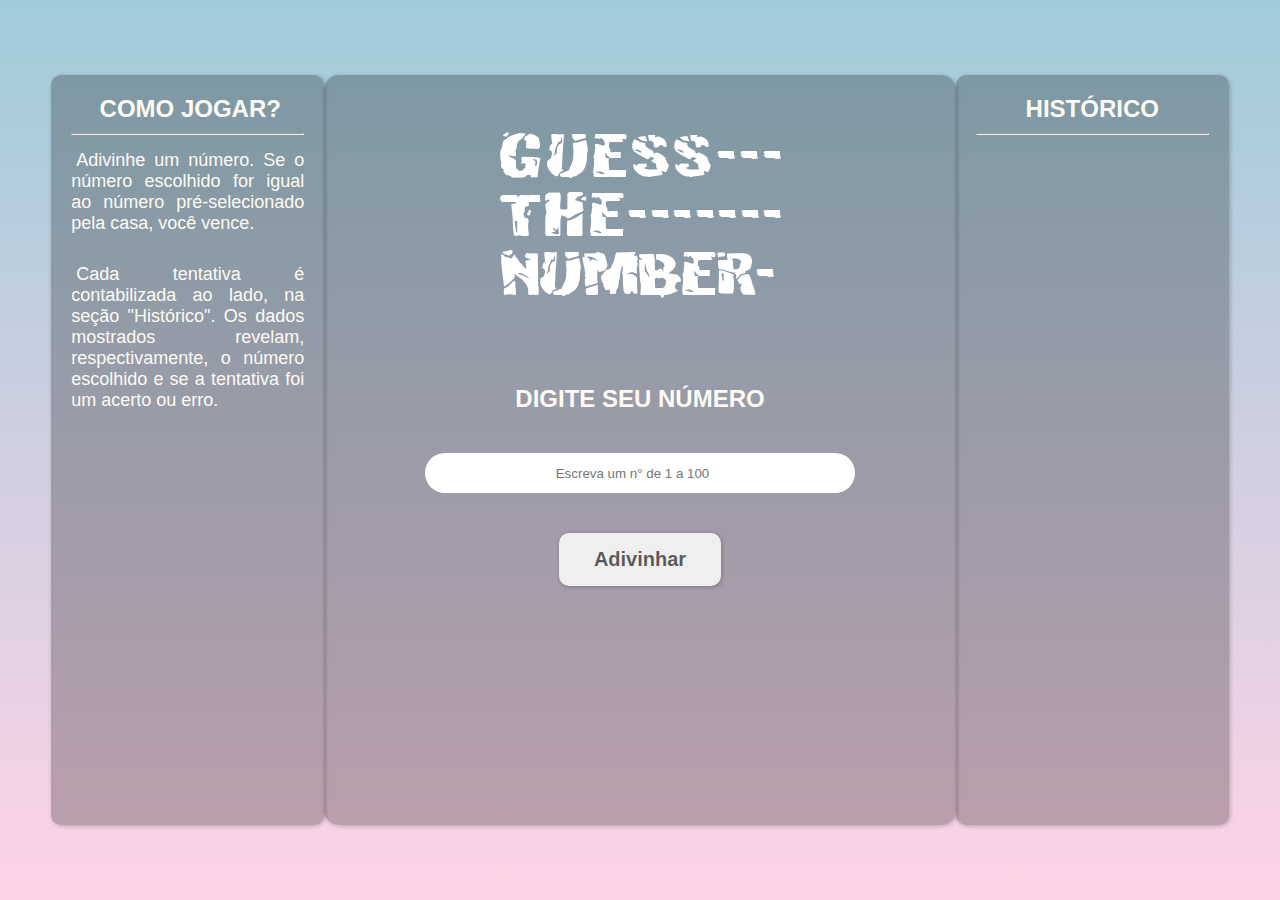
<file: rabinson/jogo-adivinhar/index.html>
<!DOCTYPE html>
<html lang="pt-br">
<head>
    <meta charset="UTF-8">
    <meta name="viewport" content="width=device-width, initial-scale=1.0">
    <title>Guess The Number</title>
    <link rel="stylesheet" href="assets/css/style.css">
    <link rel="shortcut icon" href="favicon.ico" type="image/x-icon">
</head>
<body>
    <script src="assets/js/script.js"></script>
    <main>
        <div id="esq">
            <h2>COMO JOGAR?</h2>
            <hr>
            <p>Adivinhe um número. Se o número escolhido for igual ao número pré-selecionado pela casa, você vence.</p>
            <p>Cada tentativa é contabilizada ao lado, na seção "Histórico". Os dados mostrados revelam, respectivamente, o número escolhido e se a tentativa foi um acerto ou erro.</p>
        </div>
        
        <div id="divMain">
            <picture>
                <img src="assets/images/logo/second-logo.png" alt="Logo GuessTheNumber">
            </picture>
            <div id="container">
                <label for="iguess"><h2>DIGITE SEU NÚMERO</h2></label>
                <input type="number" name="nguess" id="iguess" required placeholder="Escreva um n° de 1 a 100">
                <button onclick="verifyNumber();">Adivinhar</button>
            </div>
        </div>

        <div id="dir">
            <h2>HISTÓRICO</h2>
            <hr>
            <div id="dirHistorico">

            </div>
        </div>
    </main>
</body>
</html>
</file>
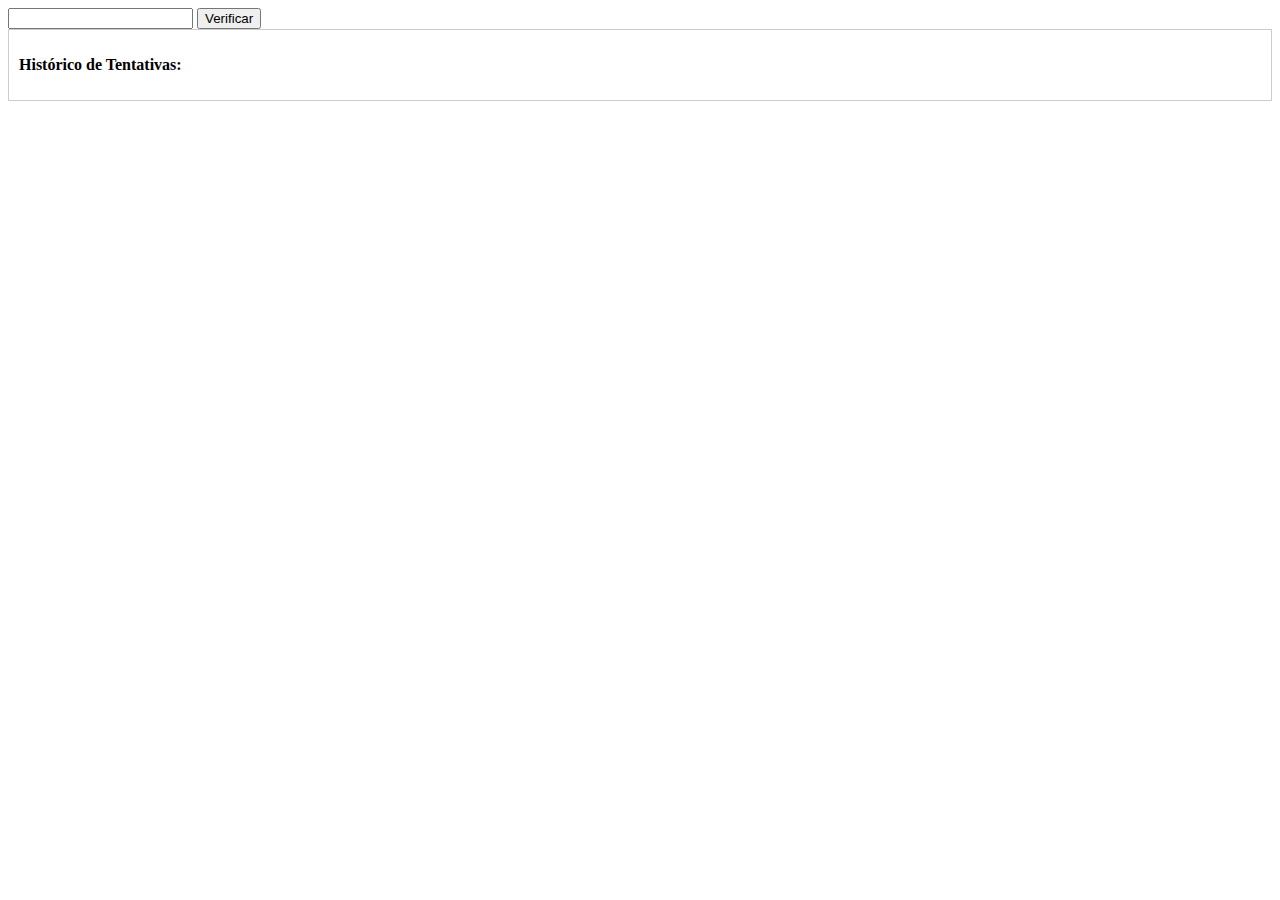
<file: rabinson/jogo-adivinhar/teste.html>
<!DOCTYPE html>
<html>
<head>
<style>
  /* Estilos CSS para o histórico */
  #historico {
    border: 1px solid #ccc;
    padding: 10px;
    max-height: 200px;
    overflow-y: scroll;
  }
</style>
</head>
<body>

<input type="number" id="tentativa">
<button onclick="verificarTentativa()">Verificar</button>

<div id="historico">
  <p><strong>Histórico de Tentativas:</strong></p>
</div>




<script>
  // Número aleatório gerado pelo computador
  const numeroAleatorio = Math.floor(Math.random() * 100) + 1;

  // Função para verificar a tentativa do usuário
  function verificarTentativa() {
    const input = document.getElementById('tentativa');
    const tentativa = parseInt(input.value);

    // Verificar se a tentativa está correta
    if (tentativa === numeroAleatorio) {
      adicionarAoHistorico(`Tentativa ${tentativa}: Acertou!`);
      alert('Parabéns! Você acertou o número.');
    } else {
      adicionarAoHistorico(`Tentativa ${tentativa}: Errou!`);
      alert('Tente novamente.');
    }

    input.value = '';
  }

  // Função para adicionar uma entrada ao histórico
  function adicionarAoHistorico(texto) {
    const historico = document.getElementById('dirHistorico');
    const novaEntrada = document.createElement('p');
    novaEntrada.textContent = texto;
    historico.appendChild(novaEntrada);
  }
</script>

</body>
</html>
</file>
<file: rabinson/jogo-adivinhar/assets/css/style.css>
@charset "UTF-8";

*{
    margin: 0;
    padding: 0;
    box-sizing: border-box;
    font-family: Verdana, Geneva, Tahoma, sans-serif;
}
body{
    background-image: linear-gradient(to bottom, #A0CCDA, #FFD3E8);
    width: 100vw;
    height: 100vh;
    display: flex;
    justify-content: space-around;
    padding: 10px;
    background-attachment: fixed;
}
main{
    width: 92vw;
    display: flex;
    justify-content: space-evenly;
    align-items: center;
    text-align: center;
    color: rgb(254, 250, 243);
}
/*COMEÇO DIV ESQUERDA-----------------------------------------*/
main > div#esq{
    width: 300px;
    height: 750px;
    background-color: whitesmoke;
    border-radius: 10px;
    padding: 20px;
    background-color: rgba(0, 0, 0, 0.249);
    box-shadow: 1px 1px 4px rgba(0, 0, 0, 0.249);
    text-indent: 5px;
}
main > div#esq > p{
    text-align: justify;
    padding: 15px 0;
}
main > div#esq > h2{
    padding: 0 0 10px 0;
}
main > div#esq > p{
    font-size: 18px;
}
/*FIM DIV ESQUERDA--------------------------------------------*/

/*COMEÇO DIV DIREITA*/
main > div#dir{
    width: 300px;
    height: 750px;
    background-color: whitesmoke;
    border-radius: 10px;
    padding: 20px;
    background-color: rgba(0, 0, 0, 0.249);
    box-shadow: 1px 1px 4px rgba(0, 0, 0, 0.249);
}

main > div#divMain{
    width: 700px;
    height: 750px;
    border-radius: 15px;
    padding: 20px;
    background-color: rgba(0, 0, 0, 0.249);
    box-shadow: 1px 1px 4px rgba(0, 0, 0, 0.249);
    display: flex;
    flex-direction: column;
    align-items: center;
}
div#container{
    display: flex;
    flex-direction: column;
}
main > div#dir > h2{
    padding: 0 0 10px 0;
}
div#dir > div#dirHistorico{
    margin: auto;
    padding: 15px 0;
    overflow-y: hidden;
    text-align: justify;
    text-indent: 5px;
    line-height: 1.4em;
}
div#dirHistorico{
    font-size: 18px;
}
/*FIM DIV DIREITA*/
picture > img{
    display: block;
    margin: 20px auto 40px;
}
label{
    display: block;
    margin: 30px 0 40px;
}
input{
    display: block;
    margin:  0 auto 40px;
    width: 430px;
    height: 40px;
    border-radius: 30px;
    border: none;
    text-align: center;
}
button{
    margin: auto;
    border: none;
    border-radius: 10px;
    padding: 15px 35px;
    box-shadow: 1px 1px 10px 5px;
    font-size: 20px;
    font-weight: bold;
    color: rgba(0, 0, 0, 0.627);
    box-shadow: 1px 1px 4px rgba(0, 0, 0, 0.249);
}
</file>
